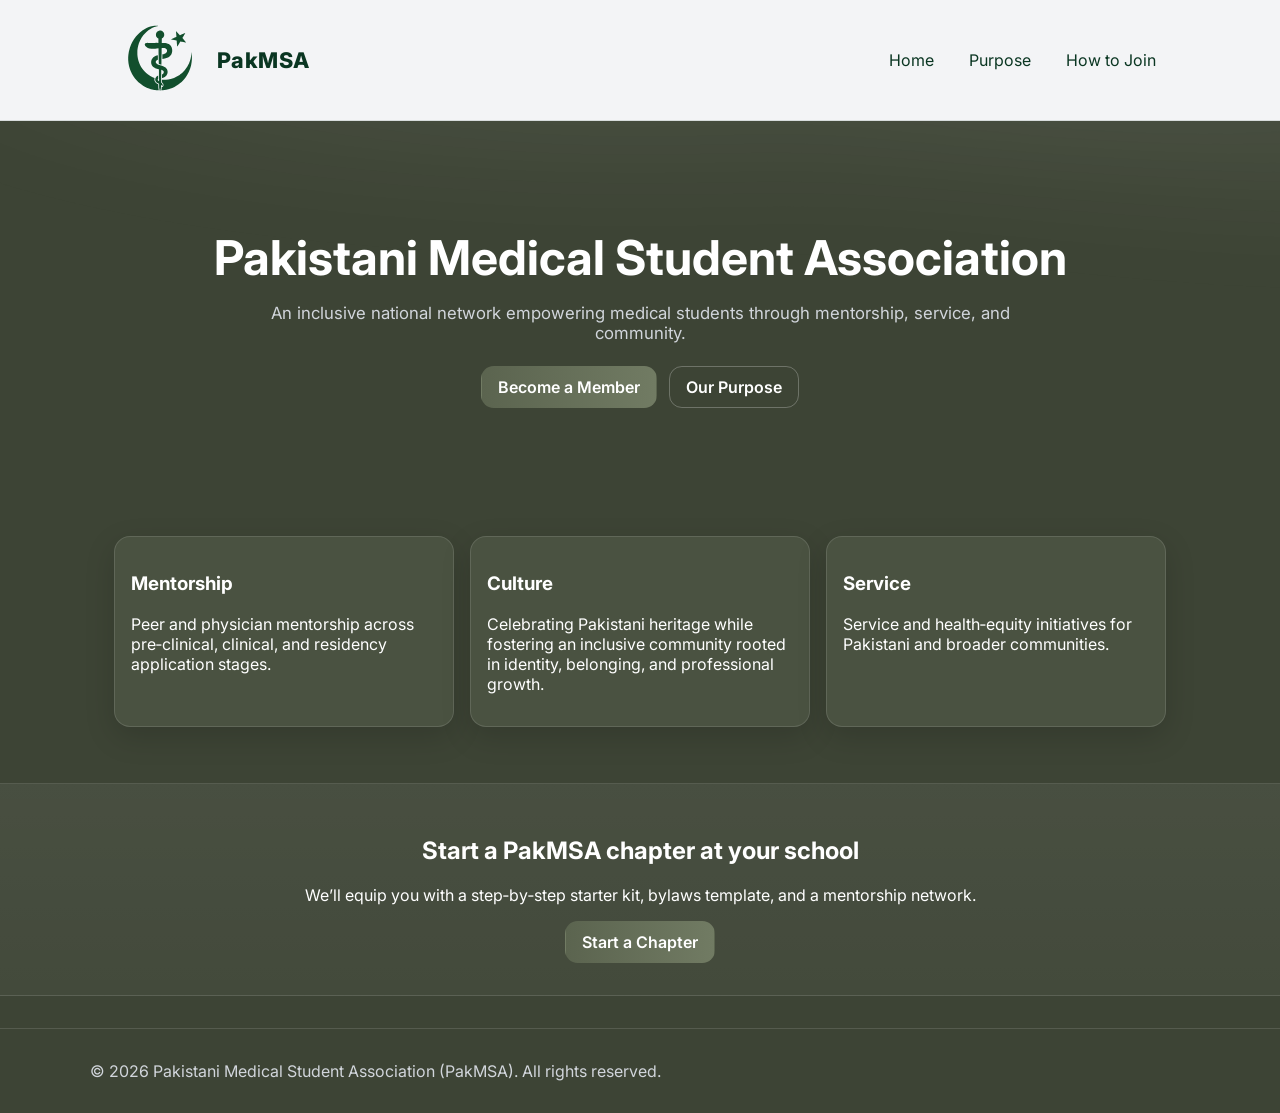
<file: index.html>
<!doctype html><html lang='en'><head><meta charset="utf-8" />
<meta name="viewport" content="width=device-width, initial-scale=1" />
<title>Pakistani Medical Student Association (PakMSA)</title>
<meta name="description" content="The Pakistani Medical Student Association (PakMSA) is a national organization medical students through mentorship, leadership, culture, and community.">
<link rel="icon" type="image/svg+xml" href="assets/favicon.svg">
<link rel="icon" type="image/png" href="favicon.png">
<link rel="shortcut icon" href="favicon.ico">
<link rel="preconnect" href="https://fonts.googleapis.com">
<link rel="preconnect" href="https://fonts.gstatic.com" crossorigin>
<link href="https://fonts.googleapis.com/css2?family=Inter:wght@300;400;600;800&display=swap" rel="stylesheet">
<link rel="stylesheet" href="assets/styles.css" />
<script defer src="assets/script.js"></script>
</head><body><header class="site-header">
  <div class="container header-inner">
    <a class="brand" href="index.html"><img src="assets/logo.svg" alt="PakMSA logo" /><span>PakMSA</span></a>
    <nav class="nav" id="nav">
      <a href="index.html">Home</a>
      <a href="purpose.html">Purpose</a>
      <a href="join.html">How to Join</a>
    </nav>
    <button class="menu" id="menuBtn" aria-label="Open menu" aria-expanded="false">☰</button>
  </div>
</header>

<main>
  <section class="hero">
    <div class="container hero-inner">
      <h1>Pakistani Medical Student Association</h1>
      <p class="lead">An inclusive national network empowering medical students through mentorship, service, and community.</p>
      <div class="cta-row">
        <a class="btn primary" href="join.html">Become a Member</a>
        <a class="btn" href="purpose.html">Our Purpose</a>
      </div>
    </div>
    <div class="hero-bg" aria-hidden="true"></div>
  </section>

  <section class="highlights container">
    <div class="card">
      <h3>Mentorship</h3>
      <p>Peer and physician mentorship across pre‑clinical, clinical, and residency application stages.</p>
    </div>
    <div class="card">
      <h3>Culture</h3>
      <p>Celebrating Pakistani heritage while fostering an inclusive community rooted in identity, belonging, and professional growth.</p>
    </div>
    <div class="card">
      <h3>Service</h3>
      <p>Service and health‑equity initiatives for Pakistani and broader communities.</p>
    </div>
  </section>

  <section class="cta-band">
    <div class="container cta-inner">
      <h2>Start a PakMSA chapter at your school</h2>
      <p>We’ll equip you with a step‑by‑step starter kit, bylaws template, and a mentorship network.</p>
      <a class="btn primary" href="join.html#start-a-chapter">Start a Chapter</a>
    </div>
  </section>
</main>
<footer class="site-footer">
  <div class="container footer-inner">
    <p>© <span id="year"></span> Pakistani Medical Student Association (PakMSA). All rights reserved.</p>
  </div>
</footer>

</body></html>
</file>
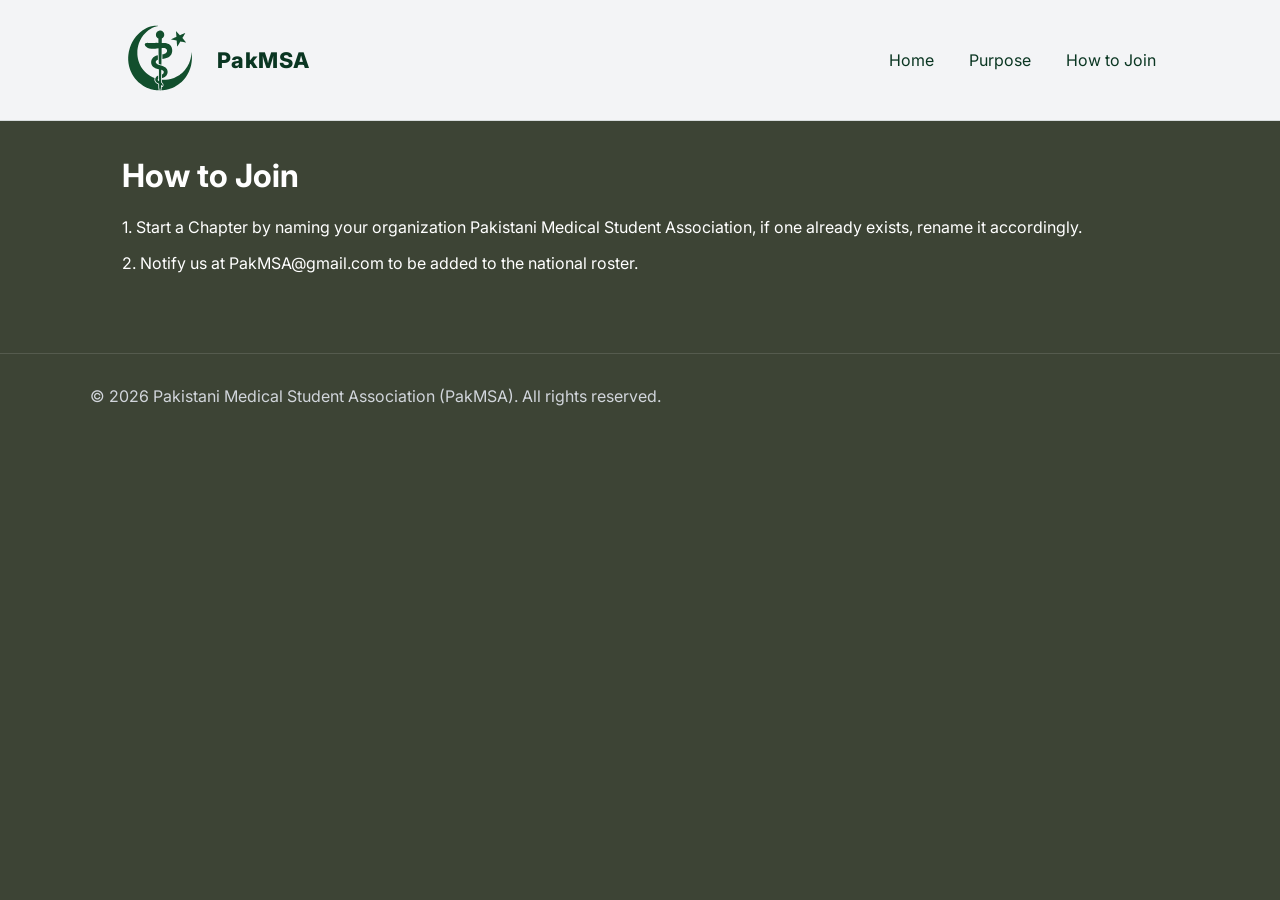
<file: join.html>
<!doctype html><html lang='en'><head><meta charset="utf-8" />
<meta name="viewport" content="width=device-width, initial-scale=1" />
<title>Pakistani Medical Student Association (PakMSA)</title>
<link rel="icon" href="assets/favicon.svg" />
<link rel="preconnect" href="https://fonts.googleapis.com">
<link rel="preconnect" href="https://fonts.gstatic.com" crossorigin>
<link href="https://fonts.googleapis.com/css2?family=Inter:wght@300;400;600;800&display=swap" rel="stylesheet">
<link rel="stylesheet" href="assets/styles.css" />
<script defer src="assets/script.js"></script>
</head><body><header class="site-header">
  <div class="container header-inner">
    <a class="brand" href="index.html"><img src="assets/logo.svg" alt="PakMSA logo" /><span>PakMSA</span></a>
    <nav class="nav" id="nav">
      <a href="index.html">Home</a>
      <a href="purpose.html">Purpose</a>
      <a href="join.html">How to Join</a>
    </nav>
    <button class="menu" id="menuBtn" aria-label="Open menu" aria-expanded="false">☰</button>
  </div>
</header>

<main class="container page">
  <h1>How to Join</h1>

  <p>1. Start a Chapter by naming your organization Pakistani Medical Student Association, if one already exists, rename it accordingly.</p>

  <p>2. Notify us at PakMSA@gmail.com to be added to the national roster.</p>
</main>
<footer class="site-footer">
  <div class="container footer-inner">
    <p>© <span id="year"></span> Pakistani Medical Student Association (PakMSA). All rights reserved.</p>
  </div>
</footer>

</body></html>
</file>
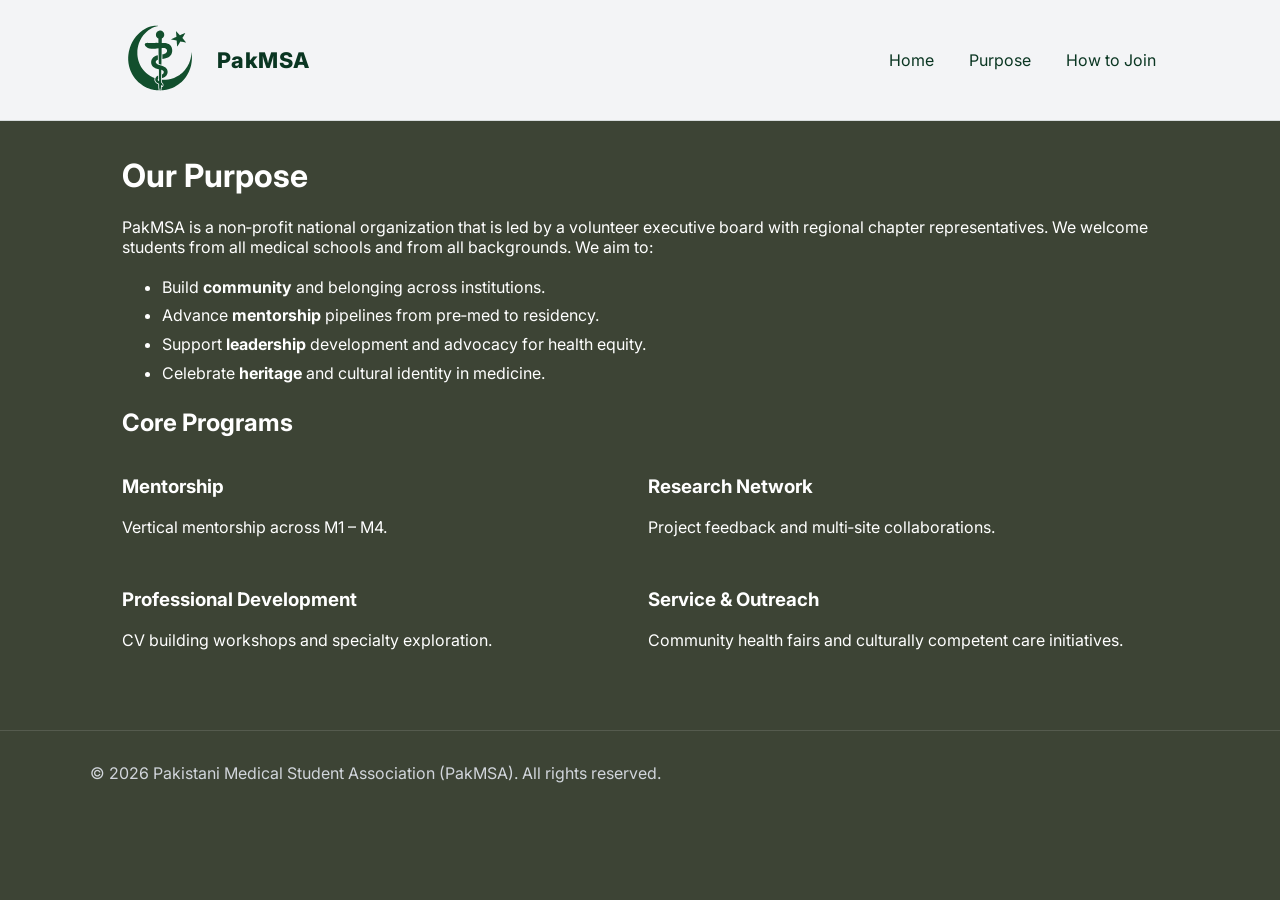
<file: purpose.html>
<!doctype html><html lang='en'><head><meta charset="utf-8" />
<meta name="viewport" content="width=device-width, initial-scale=1" />
<title>Pakistani Medical Student Association (PakMSA)</title>
<link rel="icon" href="assets/favicon.svg" />
<link rel="preconnect" href="https://fonts.googleapis.com">
<link rel="preconnect" href="https://fonts.gstatic.com" crossorigin>
<link href="https://fonts.googleapis.com/css2?family=Inter:wght@300;400;600;800&display=swap" rel="stylesheet">
<link rel="stylesheet" href="assets/styles.css" />
<script defer src="assets/script.js"></script>
</head><body><header class="site-header">
  <div class="container header-inner">
    <a class="brand" href="index.html"><img src="assets/logo.svg" alt="PakMSA logo" /><span>PakMSA</span></a>
    <nav class="nav" id="nav">
      <a href="index.html">Home</a>
      <a href="purpose.html">Purpose</a>
      <a href="join.html">How to Join</a>
    </nav>
    <button class="menu" id="menuBtn" aria-label="Open menu" aria-expanded="false">☰</button>
  </div>
</header>

<main class="container page">
  <h1>Our Purpose</h1>
  <p>PakMSA is a non‑profit national organization that is led by a volunteer executive board with regional chapter representatives. We welcome students from all medical schools and from all backgrounds. We aim to:</p>
  <ul class="bullet">
    <li>Build <strong>community</strong> and belonging across institutions.</li>
    <li>Advance <strong>mentorship</strong> pipelines from pre‑med to residency.</li>
    <li>Support <strong>leadership</strong> development and advocacy for health equity.</li>
    <li>Celebrate <strong>heritage</strong> and cultural identity in medicine.</li>
  </ul>

  <h2>Core Programs</h2>
  <div class="grid-2">
    <div>
      <h3>Mentorship</h3>
      <p>Vertical mentorship across M1 – M4.</p>
    </div>
    <div>
      <h3>Research Network</h3>
      <p>Project feedback and multi‑site collaborations.</p>
    </div>
    <div>
      <h3>Professional Development</h3>
      <p>CV building workshops and specialty exploration.</p>
    </div>
    <div>
      <h3>Service & Outreach</h3>
      <p>Community health fairs and culturally competent care initiatives.</p>
    </div>
  </div>
</main>
<footer class="site-footer">
  <div class="container footer-inner">
    <p>© <span id="year"></span> Pakistani Medical Student Association (PakMSA). All rights reserved.</p>
  </div>
</footer>

</body></html>
</file>
<file: assets/styles.css>
:root{
  --bg:#3d4435;
  --card:#4a5241;
  --muted:#d1d5db;
  --text:#ffffff;
  --brand:#ffffff;
  --brand2:#dfe7d6;
  --ring: rgba(255,255,255,.25);
}
*{box-sizing:border-box}
html,body{margin:0;padding:0;font-family:Inter,system-ui,-apple-system,Segoe UI,Roboto,Arial,sans-serif;background:var(--bg);color:var(--text);}
a{color:var(--text);text-decoration:none}
a:hover{text-decoration:underline}
.container{max-width:1100px;margin-inline:auto;padding:1.5rem}
.site-header{position:sticky;top:0;z-index:20;backdrop-filter:saturate(180%) blur(8px);background:#f3f4f6;border-bottom:1px solid rgba(10,54,34,.12)}
.header-inner{display:flex;align-items:center;justify-content:space-between;min-height:96px}
.brand{display:flex;gap:.8rem;align-items:center;font-weight:800;letter-spacing:.5px;color:#0a3622;font-size:1.35rem}
.brand img{height:72px}
.nav{display:flex;gap:1rem;align-items:center}
.nav a{padding:.4rem .6rem;border-radius:.6rem;color:#0a3622}
.nav a:hover{background:rgba(10,54,34,.08);text-decoration:none}
.menu{display:none;font-size:1.4rem;background:none;border:1px solid rgba(10,54,34,.25);color:#0a3622;padding:.3rem .6rem;border-radius:.6rem}
.hero{position:relative;padding:5rem 0 3rem;overflow:hidden}
.hero-inner{position:relative;z-index:1;text-align:center}
.hero h1{font-size:clamp(2rem,4vw,3rem);margin:.2rem 0 1rem}
.lead{color:var(--muted);font-size:1.05rem;max-width:800px;margin:0 auto 1.4rem}
.cta-row{display:flex;gap:.8rem;justify-content:center;flex-wrap:wrap}
.btn{display:inline-block;border:1px solid rgba(255,255,255,.25);padding:.65rem 1rem;border-radius:.8rem;color:#fff;font-weight:600;transition:transform .05s ease;background:transparent}
.btn:hover{transform:translateY(-1px);text-decoration:none}
.btn.primary{background:linear-gradient(90deg,#5b644f,#717b63);border-color:transparent;color:#fff}
.hero-bg{position:absolute;inset:-30% -40% auto -40%;height:130%;background:radial-gradient(60% 60% at 50% 0%, rgba(255,255,255,.10), rgba(255,255,255,.05) 40%, transparent 60%), radial-gradient(40% 40% at 80% 20%, rgba(255,255,255,.08), transparent 60%);filter:blur(60px);}
.highlights{display:grid;grid-template-columns:repeat(3,1fr);gap:1rem;margin:2rem auto}
.card{background:var(--card);border:1px solid rgba(255,255,255,.12);padding:1rem;border-radius:1rem;box-shadow:0 10px 30px rgba(0,0,0,.15)}
.cta-band{background:linear-gradient(180deg, rgba(255,255,255,.06), rgba(255,255,255,.03));border-top:1px solid rgba(255,255,255,.10);border-bottom:1px solid rgba(255,255,255,.10);}
.cta-inner{padding:2rem 0;text-align:center}
.page{padding:2rem}
.page h1{margin-top:.2rem}
.grid-2{display:grid;grid-template-columns:repeat(2,1fr);gap:1rem}
.bullet{line-height:1.8}
.form{display:grid;gap:.8rem;max-width:680px}
.form label{display:grid;gap:.35rem;font-weight:600;color:#fff}
.form input,.form textarea,.form select{background:#4a5241;color:#fff;border:1px solid rgba(255,255,255,.25);padding:.7rem .8rem;border-radius:.7rem;outline:none}
.form input:focus,.form textarea:focus,.form select:focus{box-shadow:0 0 0 4px var(--ring);border-color:transparent}
.muted{color:var(--muted)}
.site-footer{border-top:1px solid rgba(255,255,255,.12);margin-top:2rem}
.footer-inner{display:flex;align-items:center;justify-content:space-between;gap:1rem;padding:1rem 0;color:var(--muted)}
.socials{display:flex;gap:.6rem}

@media (max-width:880px){
  main.container.page,
  .hero .container,
  .highlights.container,
  .cta-band .container {
    padding-left: 1rem;
    padding-right: 1rem;
  }

  .highlights{grid-template-columns:1fr}
  .grid-2{grid-template-columns:1fr}

  .menu{display:block;cursor:pointer}

  .nav{
    display:none;
    position:absolute;
    right:1rem;
    top:96px;
    background:#f3f4f6;
    padding:.6rem;
    border-radius:.8rem;
    border:1px solid rgba(10,54,34,.12);
    box-shadow:0 10px 25px rgba(0,0,0,.12);
    flex-direction:column;
    align-items:stretch;
    min-width:170px;
    z-index:50;
  }

  .nav a{width:100%;padding:.65rem .8rem}
  .nav.open{display:flex}
}
</file>
